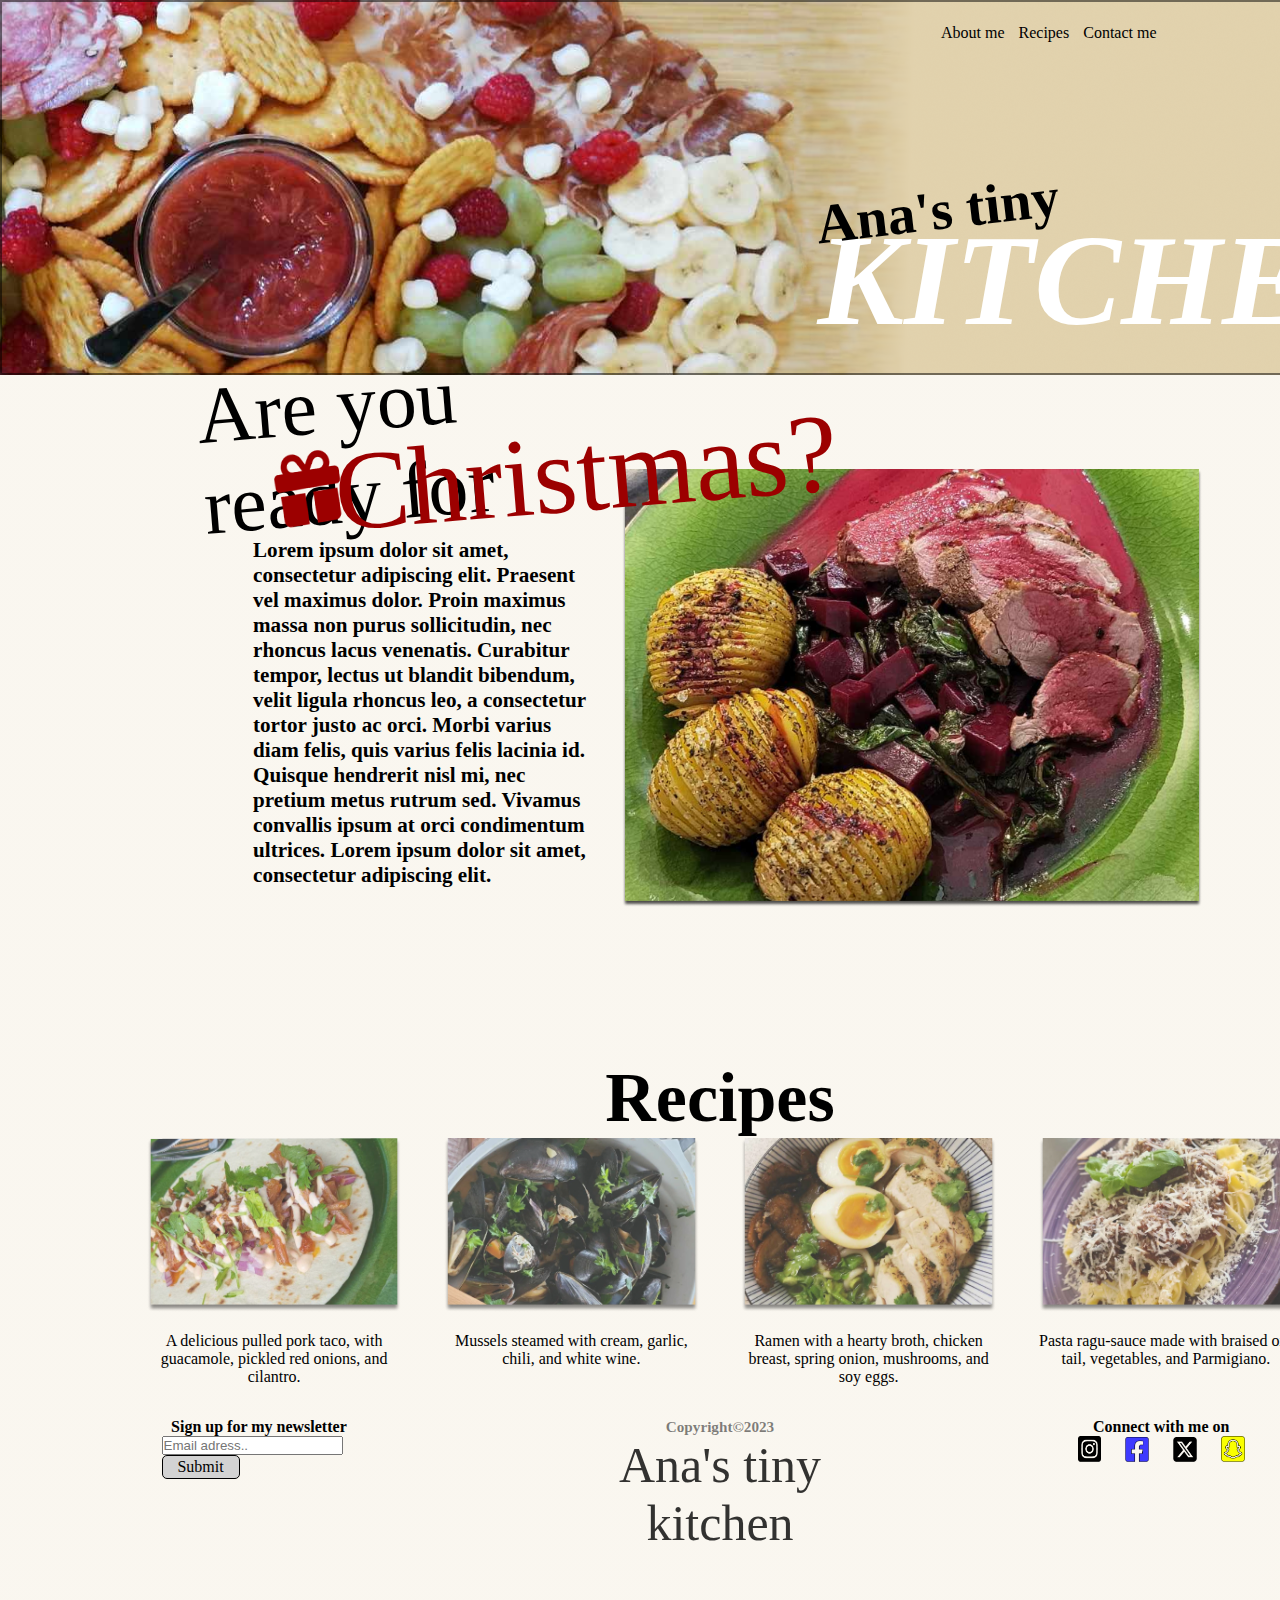
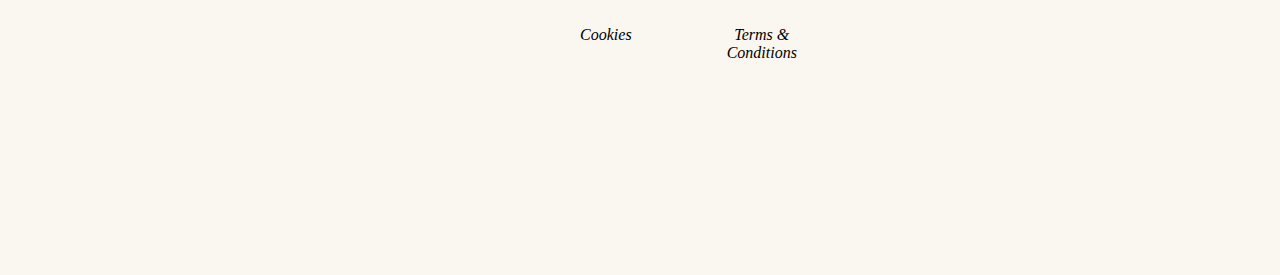
<file: index.html>
<!DOCTYPE html>

<html lang="en">
   <head>
   <meta charset="UTF-8">
   <meta name="viewport" content="width=device-width, initial-scale=1.0">
   <!-- relevant title -->
   <title>Ana's tiny kitchen</title>
    <!-- CSS links -->
    <link rel="stylesheet" href="./css/reset.css">
    <link rel="stylesheet" href="./css/style.css">
   </head>

   <body>
      <!-- div and container for header part -->
      <!-- making header clickable so it redirects home from the different sites -->
      <div class="main__header">
         <h1 class="header__text">Ana's tiny</h1>
         <h1 class="header__text__kitchen">KITCHEN</h1>
         <!-- header image -->
         <div>
           <img class="header__picture" src="./main_project_pix/Header.png" alt="cuttingboard with fruit and ham">
         </div>
         <!-- buttons for navigation, these will redirect directly to the new page-->
         <div class="header_buttons">
           <button class="button__about">About me</button>
           <button class="button__recipes">Recipes</button>
           <button class="button__contact">Contact me</button>
         </div>
      </div>
       <div class="hero__container">
         <div class="hero__column1">
            <div class="hero__text__container">
               <!-- for the header for hero feature -->
               <h2 class="hero__text">Are you ready for</h2>
               <!-- for the hero feat text accessory -->
               <div class="hero__accessory">
                  <img class="hero__present" src="./main_project_pix/Vector.png" alt="red present">
               </div>
               <h2 class="hero__text__christmas">Christmas?</h2>
           </div>
         <!-- for the hero text paragraph -->
         <p class="info__text">
            Lorem ipsum dolor sit amet, consectetur adipiscing elit. 
            Praesent vel maximus dolor. Proin maximus massa non purus
            sollicitudin, nec rhoncus lacus venenatis. 
            Curabitur tempor, lectus ut blandit bibendum, velit ligula 
            rhoncus leo, a consectetur tortor justo ac orci. 
            Morbi varius diam felis, quis varius felis lacinia id. 
            Quisque hendrerit nisl mi, nec pretium metus rutrum sed. 
            Vivamus convallis ipsum at orci condimentum ultrices. 
            Lorem ipsum dolor sit amet, consectetur adipiscing elit. 
         </p>
         </div>
         <div class="hero__column2">
            <!-- for the slideshow -->
            <div class="slideshow__container">
               <div class="oneSlide fade">
                  <img class="slide__image1" src="./main_project_pix/Slideshow.png" style="width:50%" alt="duck breast with red beet sauce and potatoes">
               </div>
               <div class="oneSlide fade">
                  <img class="slide__image2" src="./main_project_pix/Slideshow2.png" style="width:50%" alt="norwegian pork belly ribs">
               </div>
               <div class="oneSlide fade">
                  <img class="slide__image3" src="./main_project_pix/Slideshow3.png" style="width:50%" alt="hot chocolate with whipped cream">
               </div>
               <div class="oneSlide fade">
                  <img class="slide__image4" src="./main_project_pix/Slideshow4.png" style="width:50%" alt="norwegian lamb in cabbage stew">
               </div>
            </div>
         </div>
      </div>
      <!-- a div for the section under the hero feature -->
      <div class="headline__container">
         <h3 class="content__headline">Recipes</h3>
      </div>
      <div class="undersection__container">
         <div class="recipe__wrapper">
            <button class="recipe__buttons"><img src="./main_project_pix/Recipe1.png" alt="tortilla with meat and veggies"></button>
            <p class="taco__description">A delicious pulled pork taco, with guacamole, pickled red onions, and cilantro.</p>
         </div>
         <div class="recipe__wrapper">
            <button class="recipe__buttons"><img src="./main_project_pix/Recipe4.png" alt="mussels with parsley"></button>
            <p class="mussels__description">Mussels steamed with cream, garlic, chili, and white wine.</p>
         </div>
         <div class="recipe__wrapper">
            <button class="recipe__buttons"><img src="./main_project_pix/Recipe3.png" alt="noodlesoup with chicken and egg"></button>
            <p class="ramen__description">Ramen with a hearty broth, chicken breast, spring onion, mushrooms, and soy eggs.</p>
         </div>
         <div class="recipe__wrapper">
            <button class="recipe__buttons"><img src="./main_project_pix/Recipe2.png" alt="pasta with meat sauce and cheese"></button>
            <p class="ragu__description">Pasta ragu-sauce made with braised ox-tail, vegetables, and Parmigiano.</p>
            </div>
         </div>
         </div>
       </div>
         <!-- a div and container for the footer -->
         <div class="footer__feats">
            <!-- for the newsletter feature -->
            <div class="footer__column1">
               <form id="form__newsletter">
                  <p class="newsletter__text">Sign up for my newsletter</p>
                  <input id="newsletter__input" type="email" placeholder="Email adress.." required>
                  <button class="newsletter__submit">Submit</button>
               </form>
            </div>
            <div id="newsletter__toast__push">Thanks for signing up!</div>
            <!-- for the copyright -->
            <div class="footer__column2">
               <div class="trademark__tiny">
                  <p class="feature__copyright">Copyright©2023</p>
                  <h3 class="feature__copyright__text">Ana's tiny kitchen</h3>
               </div>
            <!-- for the popup feature -->
               <div class="footer__links">
                  <p onclick="openPopup('popCookies')"><i>Cookies</i></p>
                  <div class="overlay__cookies" id="popCookies">
                      <div class="popup">
                          <h4 class="overlay__headliner">Information about Cookies</h4>
                          <p class="overlay__text">This is some important information you need to know.</p>
                          <button onclick="closePopup('popCookies')">Close</button>
                      </div>
                  </div>
          
                  <p onclick="openPopup('popTerms')"><i>Terms & Conditions</i></p>
                  <div class="overlay__terms" id="popTerms">
                      <div class="popup">
                          <h4 class="overlay__headliner">Information regarding Terms & Conditions</h4>
                          <p class="overlay__text">This is some important information you need to know.</p>
                          <button onclick="closePopup('popTerms')">Close</button>
                      </div>
                  </div>
              </div>
            </div>
            <div class="footer__column3">
               <!-- for the connect with me feature, I wanted an openTab feature for this
               I wont make them redirect on click, but I coded them with the intention of making this work -->
               <p class="socialmedia__text">Connect with me on</p>
               <ul class="socialmedia__icons"> <!-- with the onlick for js, will be added in js later -->
                  <li class="button__instagram" onClick="openTab('tabIg')"><img src="./main_project_pix/IG.png" alt="black instagram icon"></li>
                  <li class="button__facebook" onClick="openTab('tabFb')"><img src="./main_project_pix/FB.png" alt="blue facebook icon"></li>
                  <li class="button__x" onClick="openTab('tabX')"><img src="./main_project_pix/X.png" alt="black x icon"></li>
                  <li class="button__snapchat" onClick="openTab('tabSc')"><img src="./main_project_pix/SC.png" alt="yellow snapchat icon"></li>
               </ul>
            </div>
         </div>
   
      <!-- javascript link -->
      <script src="./js/main.js"></script>
   </body>

</html>
</file>
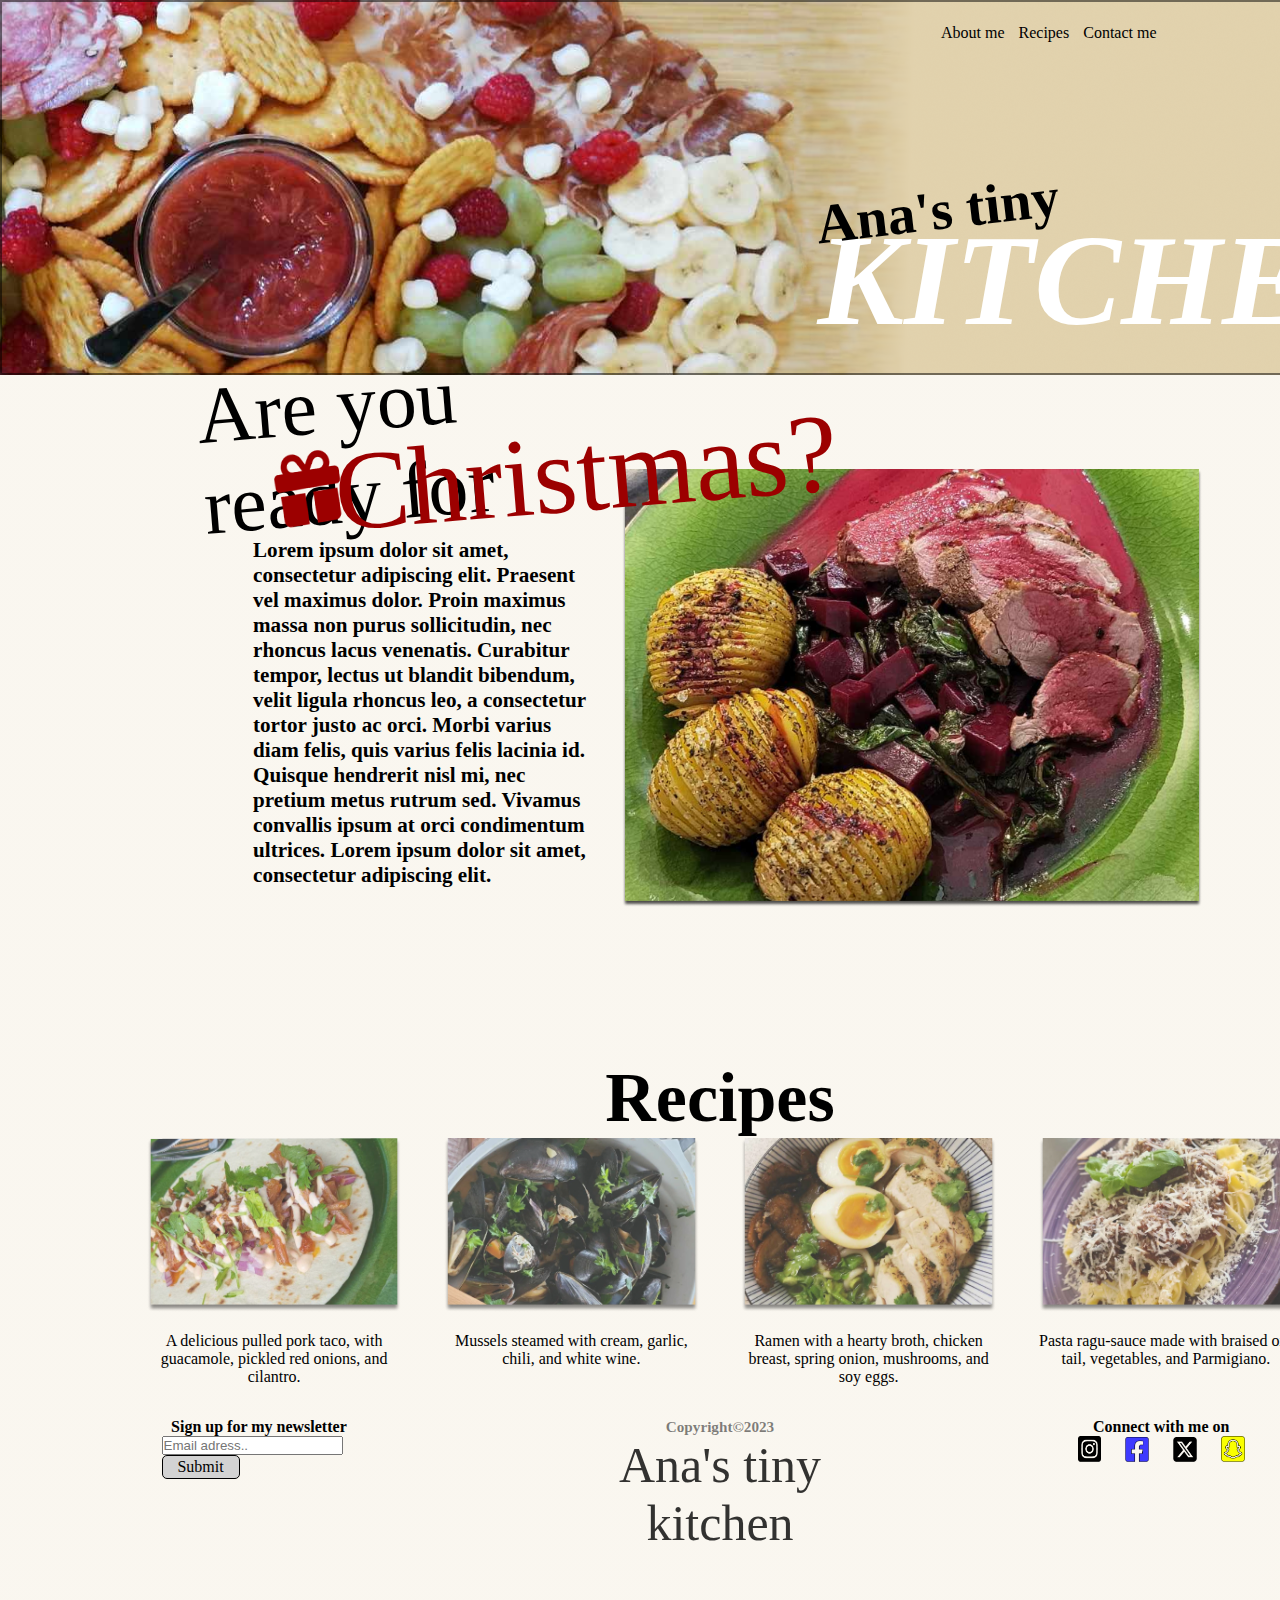
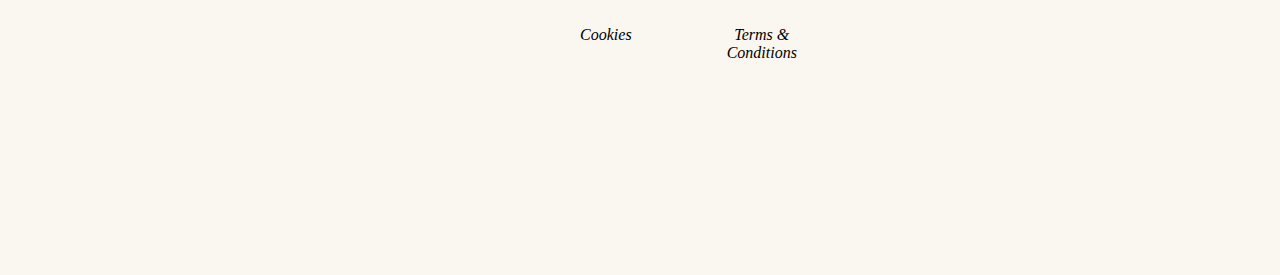
<file: Ana's tiny kitchen.html>
<!DOCTYPE html>
<!-- saved from url=(0057)https://endearing-lebkuchen-112ca6.netlify.app/index.html -->
<html lang="en"><head><meta http-equiv="Content-Type" content="text/html; charset=UTF-8">
   
   <meta name="viewport" content="width=device-width, initial-scale=1.0">
   <!-- relevant title -->
   <title>Ana's tiny kitchen</title>
    <!-- CSS links -->
    <link rel="stylesheet" href="./Ana&#39;s tiny kitchen_files/reset.css">
    <link rel="stylesheet" href="./Ana&#39;s tiny kitchen_files/style.css">
   </head>

   <body>
      <!-- div and container for header part -->
      <!-- making header clickable so it redirects home from the different sites -->
      <div class="main__header">
         <h1 class="header__text">Ana's tiny</h1>
         <h1 class="header__text__kitchen">KITCHEN</h1>
         <!-- header image -->
         <div>
           <img class="header__picture" src="./Ana&#39;s tiny kitchen_files/Header.png" alt="cuttingboard with fruit and ham">
         </div>
         <!-- buttons for navigation, these will redirect directly to the new page-->
         <div class="header_buttons">
           <button class="button__about">About me</button>
           <button class="button__recipes">Recipes</button>
           <button class="button__contact">Contact me</button>
         </div>
      </div>
       <div class="hero__container">
         <div class="hero__column1">
            <div class="hero__text__container">
               <!-- for the header for hero feature -->
               <h2 class="hero__text">Are you ready for</h2>
               <!-- for the hero feat text accessory -->
               <div class="hero__accessory">
                  <img class="hero__present" src="./Ana&#39;s tiny kitchen_files/Vector.png" alt="red present">
               </div>
               <h2 class="hero__text__christmas">Christmas?</h2>
           </div>
         <!-- for the hero text paragraph -->
         <p class="info__text">
            Lorem ipsum dolor sit amet, consectetur adipiscing elit. 
            Praesent vel maximus dolor. Proin maximus massa non purus
            sollicitudin, nec rhoncus lacus venenatis. 
            Curabitur tempor, lectus ut blandit bibendum, velit ligula 
            rhoncus leo, a consectetur tortor justo ac orci. 
            Morbi varius diam felis, quis varius felis lacinia id. 
            Quisque hendrerit nisl mi, nec pretium metus rutrum sed. 
            Vivamus convallis ipsum at orci condimentum ultrices. 
            Lorem ipsum dolor sit amet, consectetur adipiscing elit. 
         </p>
         </div>
         <div class="hero__column2">
            <!-- for the slideshow -->
            <div class="slideshow__container">
               <div class="oneSlide fade" style="display: block;">
                  <img class="slide__image1" src="./Ana&#39;s tiny kitchen_files/Slideshow.png" style="width:50%" alt="duck breast with red beet sauce and potatoes">
               </div>
               <div class="oneSlide fade" style="display: none;">
                  <img class="slide__image2" src="./Ana&#39;s tiny kitchen_files/Slideshow2.png" style="width:50%" alt="norwegian pork belly ribs">
               </div>
               <div class="oneSlide fade" style="display: none;">
                  <img class="slide__image3" src="./Ana&#39;s tiny kitchen_files/Slideshow3.png" style="width:50%" alt="hot chocolate with whipped cream">
               </div>
               <div class="oneSlide fade" style="display: none;">
                  <img class="slide__image4" src="./Ana&#39;s tiny kitchen_files/Slideshow4.png" style="width:50%" alt="norwegian lamb in cabbage stew">
               </div>
            </div>
         </div>
      </div>
      <!-- a div for the section under the hero feature -->
      <div class="headline__container">
         <h3 class="content__headline">Recipes</h3>
      </div>
      <div class="undersection__container">
         <div class="recipe__wrapper">
            <button class="recipe__buttons"><img src="./Ana&#39;s tiny kitchen_files/Recipe1.png" alt="tortilla with meat and veggies"></button>
            <p class="taco__description">A delicious pulled pork taco, with guacamole, pickled red onions, and cilantro.</p>
         </div>
         <div class="recipe__wrapper">
            <button class="recipe__buttons"><img src="./Ana&#39;s tiny kitchen_files/Recipe4.png" alt="mussels with parsley"></button>
            <p class="mussels__description">Mussels steamed with cream, garlic, chili, and white wine.</p>
         </div>
         <div class="recipe__wrapper">
            <button class="recipe__buttons"><img src="./Ana&#39;s tiny kitchen_files/Recipe3.png" alt="noodlesoup with chicken and egg"></button>
            <p class="ramen__description">Ramen with a hearty broth, chicken breast, spring onion, mushrooms, and soy eggs.</p>
         </div>
         <div class="recipe__wrapper">
            <button class="recipe__buttons"><img src="./Ana&#39;s tiny kitchen_files/Recipe2.png" alt="pasta with meat sauce and cheese"></button>
            <p class="ragu__description">Pasta ragu-sauce made with braised ox-tail, vegetables, and Parmigiano.</p>
            </div>
         </div>
         
       
         <!-- a div and container for the footer -->
         <div class="footer__feats">
            <!-- for the newsletter feature -->
            <div class="footer__column1">
               <form id="form__newsletter">
                  <p class="newsletter__text">Sign up for my newsletter</p>
                  <input id="newsletter__input" type="email" placeholder="Email adress.." required="">
                  <button class="newsletter__submit">Submit</button>
               </form>
            </div>
            <div id="newsletter__toast__push">Thanks for signing up!</div>
            <!-- for the copyright -->
            <div class="footer__column2">
               <div class="trademark__tiny">
                  <p class="feature__copyright">Copyright©2023</p>
                  <h3 class="feature__copyright__text">Ana's tiny kitchen</h3>
               </div>
            <!-- for the popup feature -->
               <div class="footer__links">
                  <p onclick="openPopup(&#39;popCookies&#39;)"><i>Cookies</i></p>
                  <div class="overlay__cookies" id="popCookies">
                      <div class="popup">
                          <h4 class="overlay__headliner">Information about Cookies</h4>
                          <p class="overlay__text">This is some important information you need to know.</p>
                          <button onclick="closePopup(&#39;popCookies&#39;)">Close</button>
                      </div>
                  </div>
          
                  <p onclick="openPopup(&#39;popTerms&#39;)"><i>Terms &amp; Conditions</i></p>
                  <div class="overlay__terms" id="popTerms">
                      <div class="popup">
                          <h4 class="overlay__headliner">Information regarding Terms &amp; Conditions</h4>
                          <p class="overlay__text">This is some important information you need to know.</p>
                          <button onclick="closePopup(&#39;popTerms&#39;)">Close</button>
                      </div>
                  </div>
              </div>
            </div>
            <div class="footer__column3">
               <!-- for the connect with me feature, I wanted an openTab feature for this
               I wont make them redirect on click, but I coded them with the intention of making this work -->
               <p class="socialmedia__text">Connect with me on</p>
               <ul class="socialmedia__icons"> <!-- with the onlick for js, will be added in js later -->
                  <li class="button__instagram" onclick="openTab(&#39;tabIg&#39;)"><img src="./Ana&#39;s tiny kitchen_files/IG.png" alt="black instagram icon"></li>
                  <li class="button__facebook" onclick="openTab(&#39;tabFb&#39;)"><img src="./Ana&#39;s tiny kitchen_files/FB.png" alt="blue facebook icon"></li>
                  <li class="button__x" onclick="openTab(&#39;tabX&#39;)"><img src="./Ana&#39;s tiny kitchen_files/X.png" alt="black x icon"></li>
                  <li class="button__snapchat" onclick="openTab(&#39;tabSc&#39;)"><img src="./Ana&#39;s tiny kitchen_files/SC.png" alt="yellow snapchat icon"></li>
               </ul>
            </div>
         </div>
   
      <!-- javascript link -->
      <script src="./Ana&#39;s tiny kitchen_files/main.js.last ned"></script>
   

</body></html>
</file>
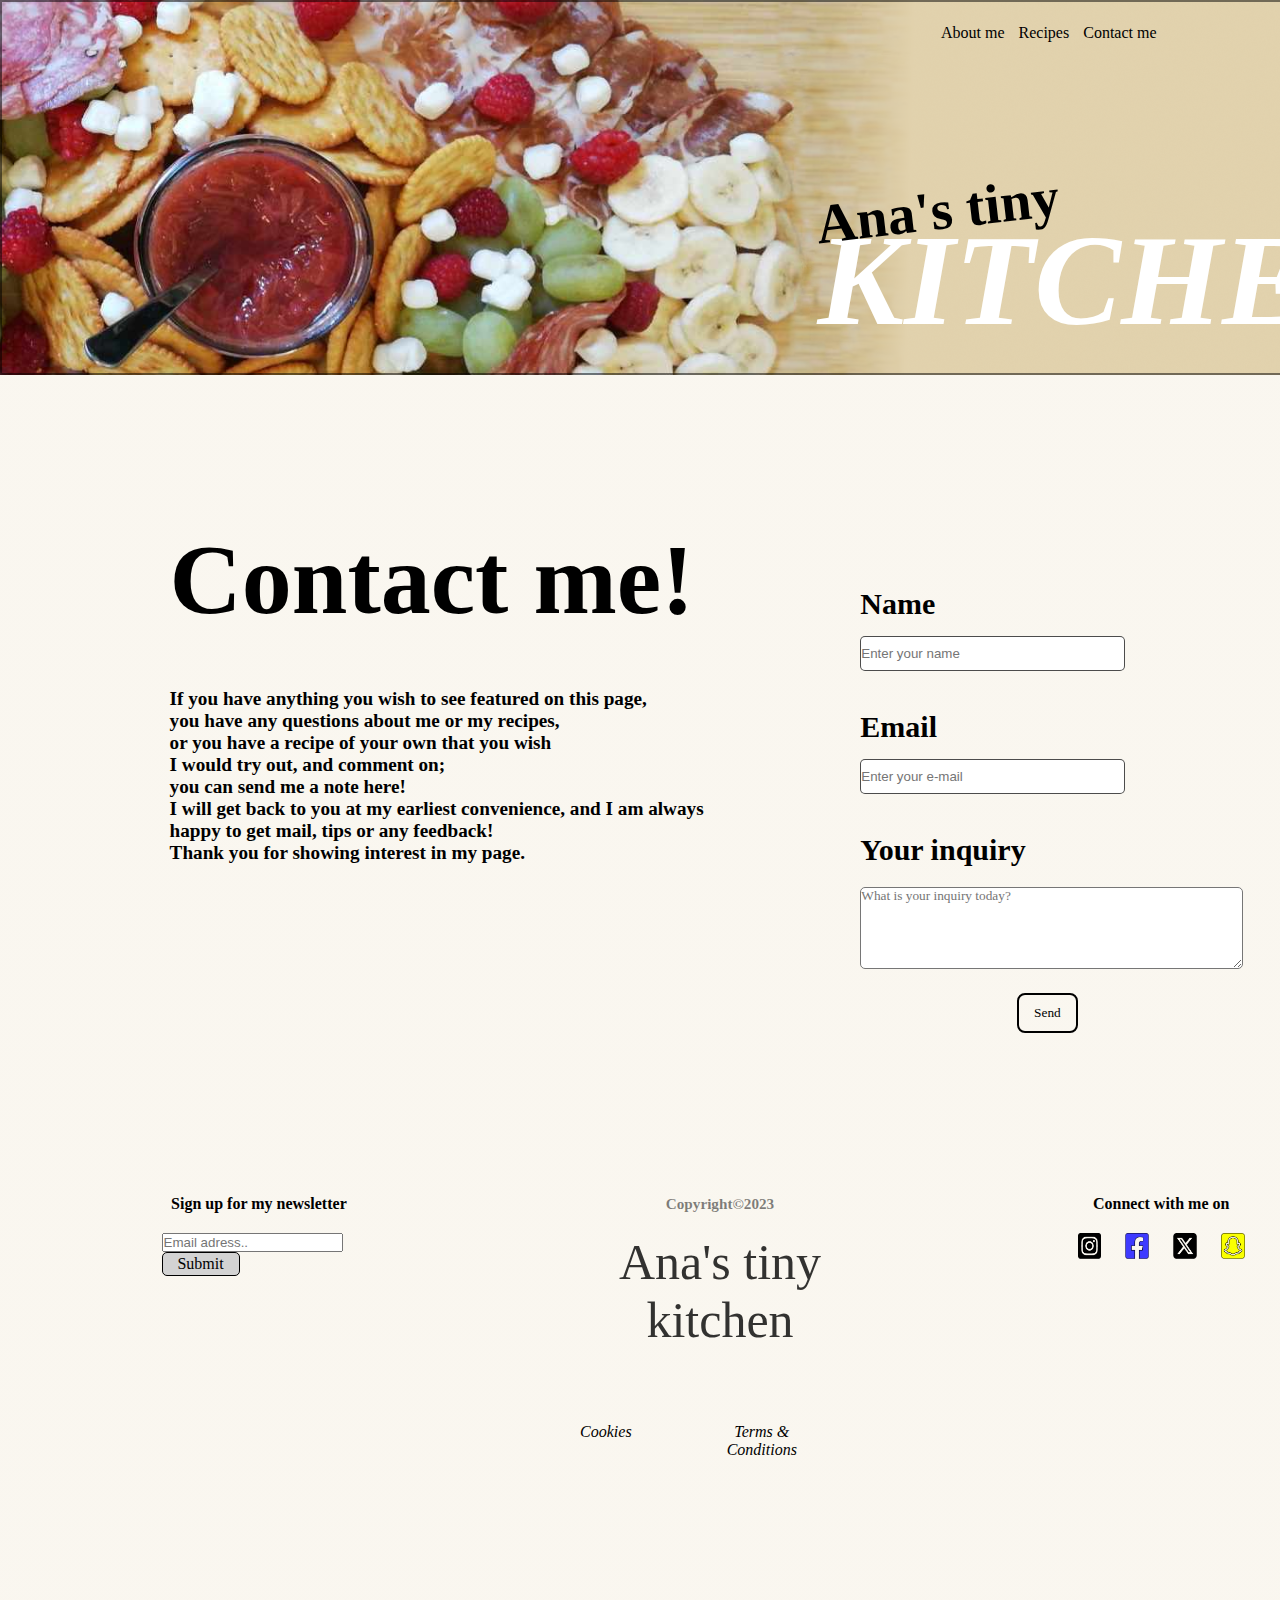
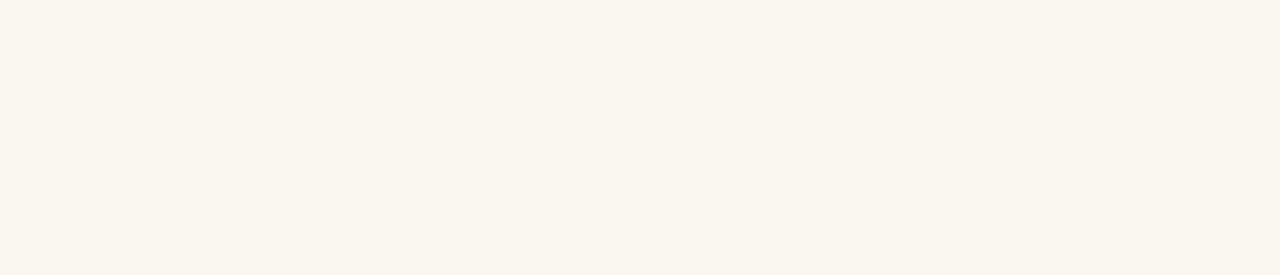
<file: contact_me.html>
<!DOCTYPE html>

<html lang="en">
  <head>
    <meta charset="UTF-8" />
    <meta name="viewport" content="width=device-width, initial-scale=1.0" />
    <!-- relevant title -->
    <title>Contact me</title>
     <!-- CSS links -->
     <link href="./css/reset.css" rel="stylesheet">
     <link href="./css/cc_style.css" rel="stylesheet">
  </head>
  <body>
    <!-- div and container for header part -->
    <div class="main__header">
      <h1 class="header__text">Ana's tiny</h1>
      <h1 class="header__text__kitchen">KITCHEN</h1>
      <!-- header image -->
      <div>
        <img class="header__picture" src="./main_project_pix/Header.png" alt="cuttingboard with fruit and ham">
      </div>
      <!-- buttons for navigation, these will redirect directly to the new page-->
      <div class="header_buttons">
        <button class="button__about">About me</button>
        <button class="button__recipes">Recipes</button>
        <button class="button__contact">Contact me</button>
      </div>
   </div>
    <!-- this is code I have previously written for a registation form, 
         which I have reused and changed for this purpose -->
    <div class="contact__container">
      <div class="form__column2">
        <h2 class="head__contact">Contact me!</h2>
        <p class="head__info">
        If you have anything you wish to see featured on this page,</br>
        you have any questions about me or my recipes,</br>
        or you have a recipe of your own that you wish</br>
        I would try out, and comment on;</br>
        you can send me a note here!
        </br>
        I will get back to you at my earliest convenience, and I am
        always happy to get mail, tips or any feedback!
        </br>
        Thank you for showing interest in my page.</p>
      </div>
      <div class="form__column1">
        <form id="contact__form">
          <!-- div for input name -->
           <div class="email__input">
            <label for="name"><b>Name</b></label></br>
            <input class="inputs" type="text" id="name" name="name" placeholder="Enter your name">
           </div>
         <!-- div for input email -->              
          <div class="email__input">
             <label class="email__label" for="email"><b>Email</b></label></br>
             <input class="inputs" type="email" id="email" name="email" placeholder="Enter your e-mail">
          </div>
            <!-- div for textarea label -->
          <div class="inquiry__label">
             <label for="inquiry"><b>Your inquiry</b></label>
          </div>
            <!-- div for the textarea extra information -->
          <div class="inquiry__input">
             <textarea id="inquiry" name="inquiry" rows="5" cols="50" placeholder="What is your inquiry today?"></textarea></div>
             <!-- button to submit the form -->
          <div>
             <button class="submit__button" type="submit">Send</button>              
          </div>
        </form>
        </div>
       </div>
        <!-- a div for the toast -->
        <div id="submit__toast">Your inquiry has been sent!</div>
        <div id="submit__negative__toast">Woops! Something went wrong.</div>
    <div class="footer__feats">
      <!-- for the newsletter feature -->
      <div class="footer__column1">
         <form id="form__newsletter">
            <p class="newsletter__text">Sign up for my newsletter</p>
            <input id="newsletter__input" type="email" placeholder="Email adress.." required>
            <button class="newsletter__submit">Submit</button>
         </form>
      </div>
      <div id="newsletter__toast__push">Thanks for signing up!</div>
      <!-- for the copyright -->
      <div class="footer__column2">
         <div class="trademark__tiny">
            <p class="feature__copyright">Copyright©2023</p>
            <h3 class="feature__copyright__text">Ana's tiny kitchen</h3>
         </div>
      <!-- for the popup feature -->
         <div class="footer__links">
            <p onclick="openPopup('popCookies')"><i>Cookies</i></p>
            <div class="overlay__cookies" id="popCookies">
                <div class="popup">
                    <h4 class="overlay__headliner">Information about Cookies</h4>
                    <p class="overlay__text">This is some important information you need to know.</p>
                    <button onclick="closePopup('popCookies')">Close</button>
                </div>
            </div>
    
            <p onclick="openPopup('popTerms')"><i>Terms & Conditions</i></p>
            <div class="overlay__terms" id="popTerms">
                <div class="popup">
                    <h4 class="overlay__headliner">Information regarding Terms & Conditions</h4>
                    <p class="overlay__text">This is some important information you need to know.</p>
                    <button onclick="closePopup('popTerms')">Close</button>
                </div>
            </div>
        </div>
      </div>
      <div class="footer__column3">
         <!-- for the connect with me feature, I want an openTab feature for this
              will link my social media in these for full effect  -->
         <p class="socialmedia__text">Connect with me on</p>
         <ul class="socialmedia__icons"> <!-- with the onlick for js, will be added in js later -->
            <li class="button__instagram" onClick="openTab('tabIg')"><img src="./main_project_pix/IG.png" alt="black instagram icon"></li>
            <li class="button__facebook" onClick="openTab('tabFb')"><img src="./main_project_pix/FB.png" alt="blue facebook icon"></li>
            <li class="button__x" onClick="openTab('tabX')"><img src="./main_project_pix/X.png" alt="black x icon"></li>
            <li class="button__snapchat" onClick="openTab('tabSc')"><img src="./main_project_pix/SC.png" alt="yellow snapchat icon"></li>
         </ul>
      </div>
   </div>
    <!-- javascript link -->
    <script src="./js/contact.js"></script>
  </body>
</html>
</file>
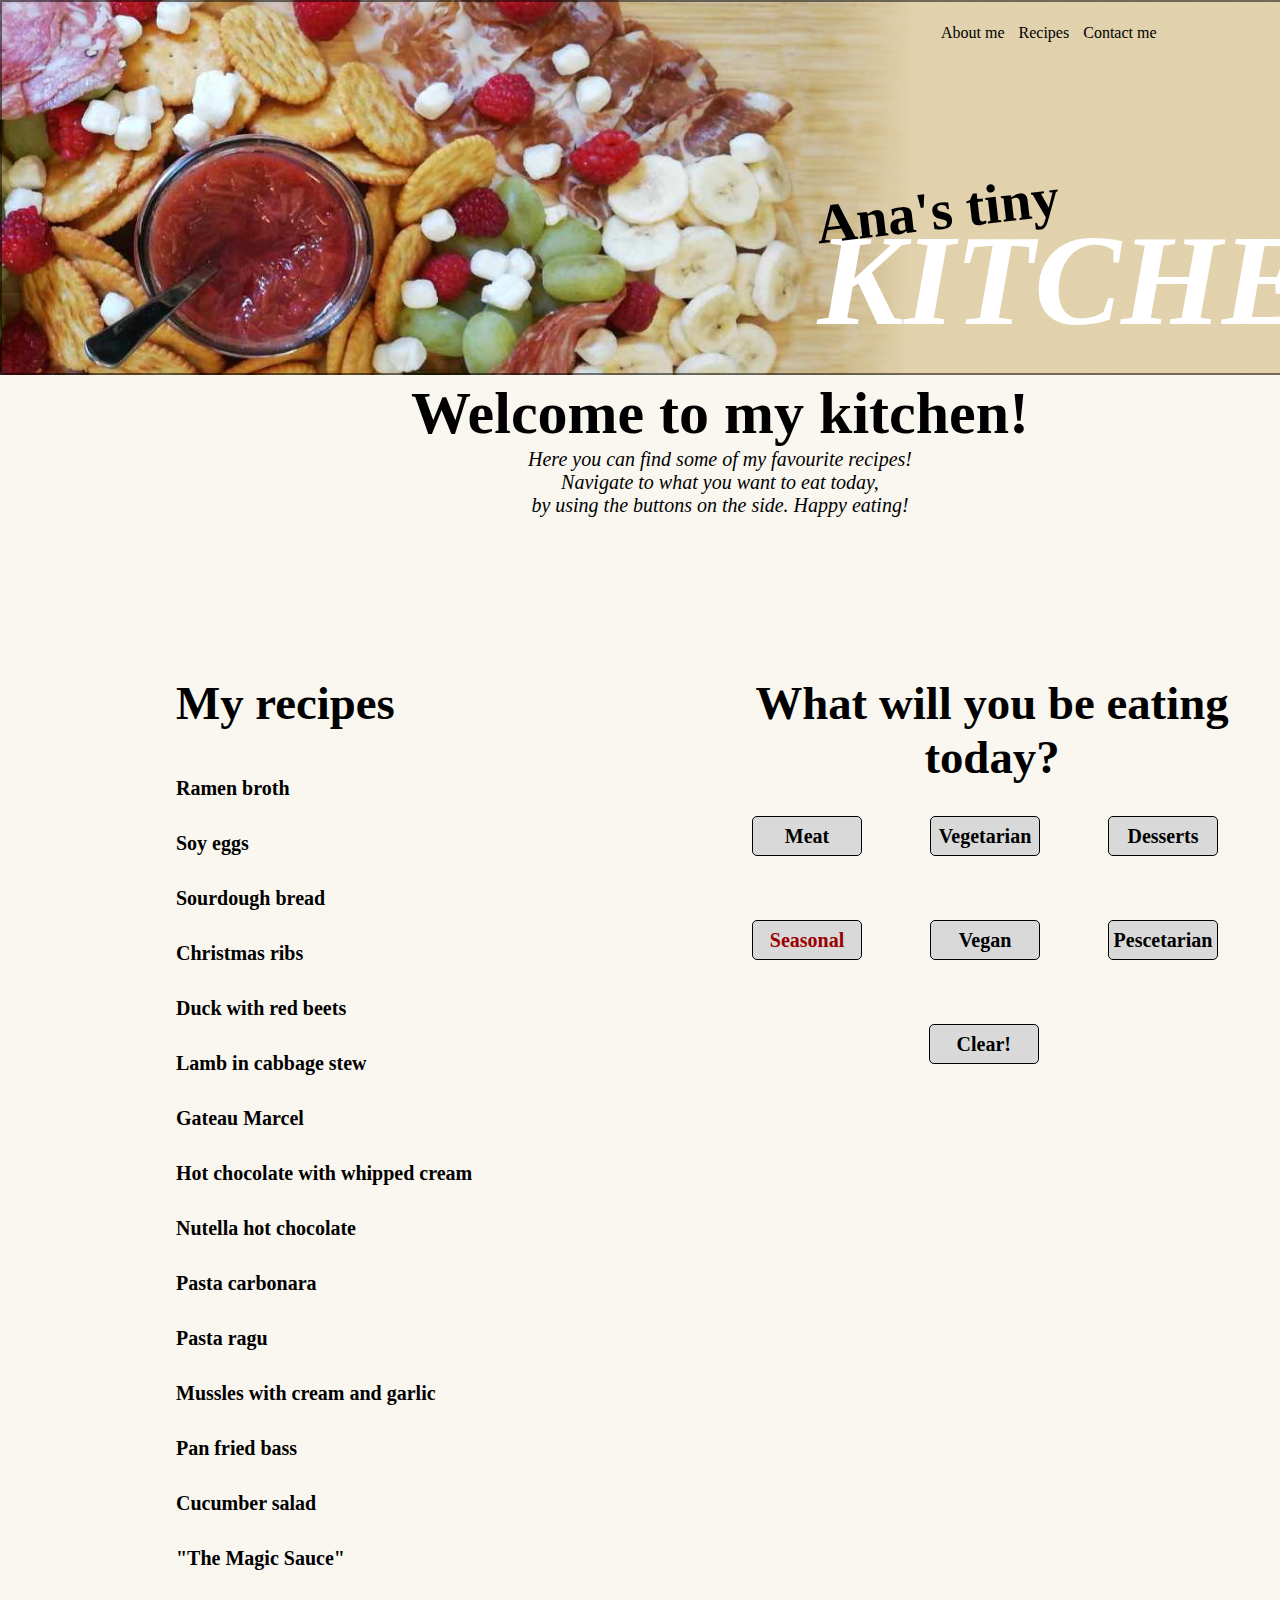
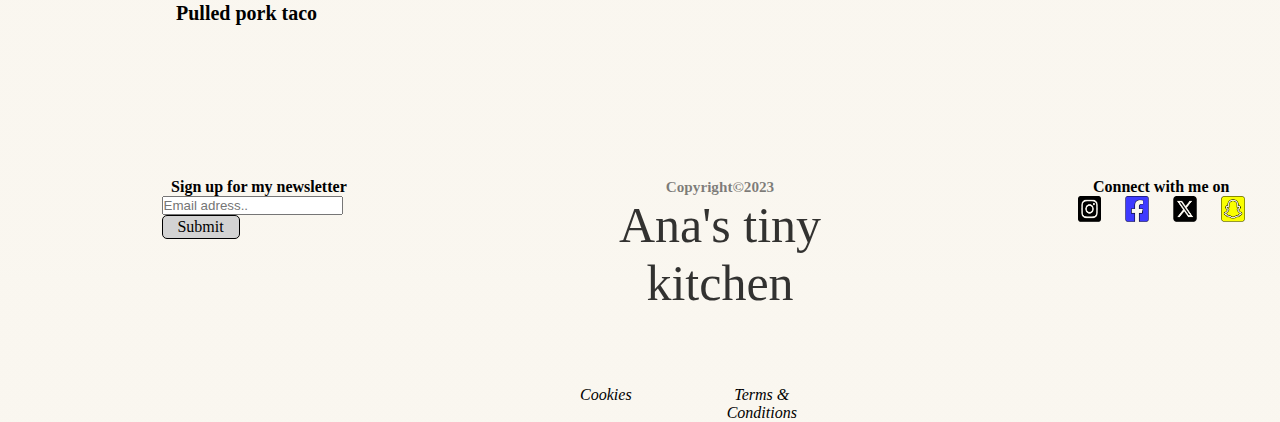
<file: recipes.html>
<!DOCTYPE html>

<html lang="en">

   <head>
      <meta charset="UTF-8">
      <meta name="viewport" content="width=device-width, initial-scale=1.0">
      <!-- relevant title -->
      <title>My recipes</title>
      <!-- CSS links -->
      <link href="./css/reset.css" rel="stylesheet">
      <link href="./css/recipes.css" rel="stylesheet">
   </head>
   
   <body>
      <!-- div and container for header part -->
      <div class="main__header">
         <h1 class="header__text">Ana's tiny</h1>
         <h1 class="header__text__kitchen">KITCHEN</h1>
         <!-- header image -->
         <div>
           <img class="header__picture" src="./main_project_pix/Header.png" alt="cuttingboard with fruit and ham">
         </div>
         <!-- buttons for navigation, these will redirect directly to the new page-->
         <div class="header_buttons">
           <button class="button__about">About me</button>
           <button class="button__recipes">Recipes</button>
           <button class="button__contact">Contact me</button>
         </div>
      </div>
       <div>
         <h2 class="head__recipes">Welcome to my kitchen!</h2>
         <p class="text__centered">Here you can find some of my favourite recipes!</br> 
            Navigate to what you want to eat today,</br>
            by using the buttons on the side. Happy eating!</p>
       </div>
       <div class="recipe__container">
         
         <div class="recipe__column1">
            <div class="recipe__header">
               <h3>My recipes</h3>
            </div>
            <div id="recipe__list">
               <div class="recipe__item" data-type="vegan,veggie,meat,pesc">Ramen broth</div>
               <div class="recipe__item" data-type="veggie">Soy eggs</div>
               <div class="recipe__item" data-type="vegan,veggie">Sourdough bread</div>
               <div class="recipe__item" data-type="meat,season">Christmas ribs</div>
               <div class="recipe__item" data-type="meat,season">Duck with red beets</div>
               <div class="recipe__item" data-type="meat,season">Lamb in cabbage stew</div>
               <div class="recipe__item" data-type="dessert">Gateau Marcel</div>
               <div class="recipe__item" data-type="dessert">Hot chocolate with whipped cream</div>
               <div class="recipe__item" data-type="dessert">Nutella hot chocolate</div>
               <div class="recipe__item" data-type="meat">Pasta carbonara</div>
               <div class="recipe__item" data-type="meat,veggie">Pasta ragu</div>
               <div class="recipe__item" data-type="pesc">Mussles with cream and garlic</div>
               <div class="recipe__item" data-type="pesc">Pan fried bass</div>
               <div class="recipe__item" data-type="vegan,veggie">Cucumber salad</div>
               <div class="recipe__item" data-type="pesc">"The Magic Sauce"</div>
               <div class="recipe__item" data-type="meat">Pulled pork taco</div>
            </div>
         </div>
         <div class="recipe__column2">
            <div class="button__header">
               <h3>What will you be eating today?</h3>
            </div>
            <div class="sort__buttons">
               <div class="left-buttons">
                  <button class="sort__button" data-filter-by="meat">Meat</button>
                  <button class="sort__button" data-filter-by="veggie">Vegetarian</button>
                  <button class="sort__button" data-filter-by="dessert">Desserts</button>
               </div>
               <div class="right-buttons">
                  <button class="sort__button button__seasonal" data-filter-by="season">Seasonal</button>
                  <button class="sort__button" data-filter-by="vegan">Vegan</button>
                  <button class="sort__button" data-filter-by="pesc">Pescetarian</button>
               </div>
               <button class="sort__button button__clear" data-filter-by="*">Clear!</button>
            </div>
         </div>
       </div>
       <div class="footer__feats">
         <!-- for the newsletter feature -->
         <div class="footer__column1">
            <form id="form__newsletter">
               <p class="newsletter__text">Sign up for my newsletter</p>
               <input id="newsletter__input" type="email" placeholder="Email adress.." required>
               <button class="newsletter__submit">Submit</button>
            </form>
         </div>
         <div id="newsletter__toast__push">Thanks for signing up!</div>
         <!-- for the copyright -->
         <div class="footer__column2">
            <div class="trademark__tiny">
               <p class="feature__copyright">Copyright©2023</p>
               <h3 class="feature__copyright__text">Ana's tiny kitchen</h3>
            </div>
         <!-- for the popup feature -->
            <div class="footer__links">
               <p onclick="openPopup('popCookies')"><i>Cookies</i></p>
               <div class="overlay__cookies" id="popCookies">
                   <div class="popup">
                       <h4 class="overlay__headliner">Information about Cookies</h4>
                       <p class="overlay__text">This is some important information you need to know.</p>
                       <button onclick="closePopup('popCookies')">Close</button>
                   </div>
               </div>
       
               <p onclick="openPopup('popTerms')"><i>Terms & Conditions</i></p>
               <div class="overlay__terms" id="popTerms">
                   <div class="popup">
                       <h4 class="overlay__headliner">Information regarding Terms & Conditions</h4>
                       <p class="overlay__text">This is some important information you need to know.</p>
                       <button onclick="closePopup('popTerms')">Close</button>
                   </div>
               </div>
           </div>
         </div>
         <div class="footer__column3">
            <!-- for the connect with me feature, I want an openTab feature for this
                 will link my social media in these for full effect  -->
            <p class="socialmedia__text">Connect with me on</p>
            <ul class="socialmedia__icons"> <!-- with the onlick for js, will be added in js later -->
               <li class="button__instagram" onClick="openTab('tabIg')"><img src="./main_project_pix/IG.png" alt="black instagram icon"></li>
               <li class="button__facebook" onClick="openTab('tabFb')"><img src="./main_project_pix/FB.png" alt="blue facebook icon"></li>
               <li class="button__x" onClick="openTab('tabX')"><img src="./main_project_pix/X.png" alt="black x icon"></li>
               <li class="button__snapchat" onClick="openTab('tabSc')"><img src="./main_project_pix/SC.png" alt="yellow snapchat icon"></li>
            </ul>
         </div>
      </div>
      <!-- javascript link -->
      <script src="./js/recipes.js"></script>
   </body>

</html>
</file>
<file: css/style.css>
html {
   font-size: 16px; 
 }
body {
   width: 90rem;
   height: 117.1875rem;
   background: linear-gradient(0deg, rgba(219, 199, 152, 0.15) 0%, rgba(219, 199, 152, 0.15) 100%), #FFF;
}

* {
   margin: 0;
   padding: 0;
   box-sizing: border-box;
}

/* made a main header container so I can 
   try to lay it out according to the prototype */
.main__header {
   position: relative;
}

.header__picture {
   width: 100%;
   height: auto;
}
.header__text {
   position: absolute;
   z-index: 2;
   top: 55%;
   left: 70%;
   transform: translate(-50%, -50%) rotate(-6.65deg);
   width: 23.89519rem;
   height: 6.08975rem;
   flex-shrink: 0;
   display: block;
   font-family: Kristi;
   font-size: 3.5rem;
   margin-block-start: 0.67rem;
   margin-block-end: 0.67rem;
   margin-inline-start: 0;
   margin-inline-end: 0;
   font-weight: bold;
}

.header__text__kitchen {
   position: absolute;
   top: 67%;
   left: 75%;
   transform: translate(-50%, -50%);
   width: 32.8125rem;
   height: 6.1875rem;
   flex-shrink: 0;
   color: var(--White, #FFF);
   font-family: Kulim Park;
   font-size: 8.125rem;
   font-style: italic;
   font-weight: 600;
   line-height: normal;
}

.header_buttons {
   position: absolute;
   top: 5%;
   left: 65%;
   font-family: Kulim Park;
}

.header_buttons button {
   margin: 0.3125rem;
}

/* made a hero feature container so I can 
   try to lay it out according to the prototype */

.hero__text__container {
   position: relative;
   padding-left: 13.81rem;
   padding-top: 0;
}

.hero__container {
   display: grid;
   grid-template-columns: 2fr 3fr;
   gap: 1.5rem;
   padding-left: 9.875rem;
   padding-right: 9.875rem;
}

.hero__text {
   position: absolute;
   top: -1.5rem;
   left: 2.6rem;
   color: #000;
   font-family: Kristi;
   font-size: 5rem;
   font-style: normal;
   font-weight: 400;
   line-height: normal;
   transform: rotate(-4.65deg)
}

.hero__text__christmas {
   position: absolute;
   z-index: 2;
   top: 2.5rem;
   left: 11rem;
   color: #9C0000;
   font-family: Kristi;
   font-size: 7rem;
   font-style: normal;
   font-weight: 400;
   line-height: 95.5%;
   transform: rotate(-4.65deg);
   margin-bottom: -1.25rem;
}

.hero__present {
   position: relative;
   top: 4.5rem;
   left:-6.5rem;
   height: 30%;
   width: 30%;
   transform: rotate(-4.5deg)
}

.info__text {
   color: #000;
   font-family: Kulim Park;
   font-size: 1.32rem;
   font-style: normal;
   font-weight: 600;
   line-height: normal;
   margin-top: 5rem;
   padding-left: 5.94rem;
}

/* slideshow */

.slideshow__container {
   padding-top: 5.625rem;
   margin: 0 auto;
   overflow: hidden;
}

.oneSlide {
   display: none;
   width: 100%;
   min-height: 34.8125rem;
}

.slide__image1, .slide__image2, .slide__image3, .slide__image4 {
   width: 100%;
   min-height: 24.8125rem;
   min-width: 36.25rem;
}

.fade {
   animation: fade 2s ease-in-out infinite;
}

@keyframes fade {
   0%, 100% { opacity: 0.4; }
   20%, 80% { opacity: 1; }
}

/* made an undersection container so I can
   try to lay it out according to the prototype */
   .headline__container {
      text-align: center;
   }
   
   .content__headline {
      font-family: Kristi;
      font-size: 4.375rem;
      margin-top: 2rem;
      cursor: pointer;
   }
   
   .undersection__container {
      display: flex;
      flex-wrap: wrap;
      padding: 0 9.175rem;
      justify-content: space-between;
   }
   
   .recipe__wrapper {
      width: calc(25% - 2rem);
      display: inline-block;
      margin-bottom: 2rem;
      vertical-align: top;
   }
   
   /* they were made as buttons, because they were meant to be pressed
      to get into the different recipes, but that function isnt added as there are 
      no recipe pages - this was just the idea */
   .recipe__button {
      width: 100%;
      border: none;
      padding: 0;
   }
   
   .taco__description, .mussels__description,
   .ramen__description, .ragu__description {
      margin-top: 1rem;
      text-align: center;
      font-family: Kulim Park;
   }

 /* made a footer container so I can try to place
   the features according to the prototype */
   .footer__feats {
      display: grid;
      grid-template-columns: 1fr 1fr 1fr;
      gap: 10.5rem;
      padding-left: 10.1rem;
      padding-right: 10.1rem;
    }
   
   .newsletter__text {
      color: #000;
      font-family: Kulim Park;
      font-size: 1rem;
      font-style: normal;
      font-weight: 600;
      line-height: normal;
      padding-left: 0.59rem;
   }

   .newsletter__submit {
      font-family: Kulim Park;
      width: 4.875rem;
      height: 1.5rem;
      flex-shrink: 0;
      border-radius: 0.3125rem;
      border: 0.0625rem solid #000;
      background-color: lightgray;
   }
   
   .newsletter__submit:hover {
      border-color: orange;
      background-color: lightcyan;
    }

   .newsletter__input {
      width: 16.5625rem;
      height: 2rem;
      flex-shrink: 0;
      font-family: Kulim Park;
      border-radius: 0.1875rem;
      border: 0.0625rem solid rgba(0, 0, 0, 0.70);
      background: var(--White, #FFF);
      padding-left: 10.06rem;

   
      /* placeholder */
      color: rgba(0, 0, 0, 0.50);
      font-family: Kulim Park;
      font-size: 0.95rem;
      font-style: normal;
      font-weight: 600;
      line-height: normal;
   }
   
   /* style for the newsletter toast */
   #newsletter__toast__push {
      display: none;
      font-family: Kulim Park;
      position: fixed;
      bottom: 1.25rem;
      left: 50%;
      transform: translate(-50%);
      border-radius: 0.3125rem;
      border: 1px solid #357340;
      background: rgba(102, 200, 119, 0.50);
      color:black;
      width: 21.4375rem;
      height: 3.9375rem;
      padding: 0.9375rem;
   }
   
   .footer__links {
      display: flex;
      font-family: Kulim Park;
      text-align: center;
      justify-content: center;
      width: 100%; 
      margin: 0 auto; 
    }
   
    .footer__links p {
      margin-top: 4.62rem;
      margin-right: 4.94rem;
      cursor: pointer;
      font-size: 1rem;
      padding-left: 1rem;
    }
   /* got some help from ChatGPT on the general layout to have something to start with,
      keeping the layout since it is more important that it works, and my css is featured
      everywhere else on the page */
    .overlay__cookies, .overlay__terms {
      display: none;
    }
   
    .popup {
      background-color: #fff;
      padding: 0.9375rem;
      border-radius: 0.5rem;
      box-shadow: 0 0 0.625rem rgba(0, 0, 0, 0.2);
      text-align: center;
      font-family: Kulim Park;
    }
   
    /* style for the middle part of the footer */

   .feature__copyright {
      color: rgba(0, 0, 0, 0.50);
      font-family: Kulim Park;
      font-size: 0.95rem;
      font-style: normal;
      font-weight: 600;
      line-height: normal;
      text-align: center;
   }
   
   .feature__copyright__text {
      color: rgba(0, 0, 0, 0.80);
      font-family: Kristi;
      font-size: 3.125rem;
      font-style: normal;
      font-weight: 400;
      line-height: normal;
      text-align: center;
   }
   
   .footer__column3 {
      text-align: center;
   }
   
   .socialmedia__icons {
      list-style-type: none;
      padding: 0;
      display: flex;
      flex-direction: row;
      justify-content: center;
      align-items: center;
      gap: 1.53rem;
   }
   
   .socialmedia__icons li {
      width: 10%;
      height: 10%;
      margin: 0;
   }
   
   .socialmedia__text {
      color: #000;
      font-family: Kulim Park;
      font-size: 1rem;
      font-style: normal;
      font-weight: 600;
      line-height: normal;
      text-align: center;
   }

   /* responsive styles */ 

   @media screen and (max-width: 800px) {
      .header__text {
         font-size: 2.5rem;
         top: 59%;
         left: 75%;
      }
   
      .header__text__kitchen {
         font-size: 5rem;
         top: 75%;
         left: 80%;
      }
   
      .header_buttons {
         top: 5%;
         left: 80%;
         transform: translateX(-50%);
         display: flex;
         flex-direction: column;
         align-items: center;
      }
   
      .header_buttons button {
         margin: 0.3125rem;
      }

      /* responsive styles for the undersection */

      .headline__container {
         padding: 4rem 0;
         font-size: 2.5rem;
         text-align: center;
      }

      .undersection__container {
         display: flex;
         flex-direction: column;
         grid-template-columns: 1fr;
         column-width: 100%;
         padding-left: 28rem;
      }

      .recipe__buttons {
         width: 35rem;
         height: 28rem;
         flex-shrink: 0;
      }

      .ragu__description, .mussels__description,
      .ramen__description, .taco__description {
         font-size: 3rem;
         display: inline-block;
         padding-left: 10rem;
      }
   }
</file>
<file: css/cc_style.css>
/* Common styles */
html {
  font-size: 16px; 
  width: 90rem;
  height: 117.1875rem;
  min-height: 117.1875rem;
}

body {
  width: 90rem;
  height: 117.1875rem;
  min-height: 117.1875rem;
  background: linear-gradient(0deg, rgba(219, 199, 152, 0.15) 0%, rgba(219, 199, 152, 0.15) 100%), #FFF;
}

* {
  margin: 0;
  padding: 0;
  box-sizing: border-box;
}

/* made a main header container and styles */
.main__header {
  position: relative;
}

.header__picture {
  width: 100%;
  height: auto;
}
.header__text {
  position: absolute;
  z-index: 2;
  top: 55%;
  left: 70%;
  transform: translate(-50%, -50%) rotate(-6.65deg);
  width: 23.89519rem;
  height: 6.08975rem;
  flex-shrink: 0;
  display: block;
  font-family: Kristi;
  font-size: 3.5rem;
  margin-block-start: 0.67rem;
  margin-block-end: 0.67rem;
  margin-inline-start: 0;
  margin-inline-end: 0;
  font-weight: bold;
}

.header__text__kitchen {
  position: absolute;
  top: 67%;
  left: 75%;
  transform: translate(-50%, -50%);
  width: 32.8125rem;
  height: 6.1875rem;
  flex-shrink: 0;
  color: var(--White, #FFF);
  font-family: Kulim Park;
  font-size: 8.125rem;
  font-style: italic;
  font-weight: 600;
  line-height: normal;
}


.header_buttons {
  position: absolute;
  top: 5%;
  left: 65%;
  font-family: Kulim Park;
}

.header_buttons button {
  margin: 0.3125rem;
}

/* the contact form container and content */

.contact__container {
  display: grid;
  grid-template-columns: 1fr 1fr;
  gap: 6.94rem;
  padding-top: 8.94rem;
  padding-bottom: 10rem;
  padding-left: 10.6rem;
}

.head__contact {
  font-family: Kulim Park;
  font-size: 6.25rem;
  font-style: bold;
  font-weight: 600;
  line-height: normal;
}

.head__info {
  margin-top: 3.19rem;
  font-family: Kulim Park;
  font-size: 1.2rem;
  font-style: normal;
  font-weight: 600;
  line-height: normal;
}
 
 /* Input fields */
 .form__column1 {
  padding-top: 4.06rem;
 }

 label {
  font-family: Kulim Park;
  font-size: 1.875rem;
  font-style: normal;
  font-weight: 600;
  line-height: normal;

 }

 .inputs {
  width: 16.5625rem;
  height: 2.1875rem;
  flex-shrink: 0;
  border-radius: 0.3125rem;
  border: 0.0625rem solid rgba(0, 0, 0, 0.70);
  background: var(--White, #FFF);
  margin-top: 0.94rem;
  margin-bottom: 2.44rem;
 }
 
 
 /* Select boxes */
 select {
   margin: 1.25rem 0;
   padding: 0.3125rem;
   padding-right: 2.5rem;
   border: 0.0625rem solid rgba(0, 0, 0, 0.70);
   border-radius: 0.3125rem;
 }
 
 /* info id */
 #inquiry {
   font-family: Kulim Park;
   margin-top: 1.25rem;
   margin-bottom: 1.25rem;
   border-radius: 0.3125rem;
   height: fit-content;
   text-align: start;
 }


 #inquiry:focus {
   background-color: lightcyan;
 }
 

 /* Button id */
 .submit__button {
   font-family: Kulim Park;
   font-size: smaller;
   padding: 0.625rem 0.9375rem;
   border: 0.125rem solid black;
   border-radius: 0.5rem;
   margin-left: 9.8rem;
 }
 
 .submit__button:hover {
   border-color: orange;
   background-color: lightcyan;
 }
 
 /* Paragraphs */
 p {
   font-size: small;
   margin: 0.125rem 0 1.25rem 0px;
 }

 #submit__toast {
  display: none;
  font-family: Kulim Park;
  position: fixed;
  bottom: 1.25rem;
  left: 50%;
  transform: translate(-50%);
  border-radius: 0.3125rem;
  border: 1px solid #357340;
  background: rgba(102, 200, 119, 0.50);
  color:black;    
  width: 21.4375rem;
  height: 3.9375rem;
  padding: 0.9375rem;
 }

 #submit__negative__toast {
  display: none;
  font-family: Kulim Park;
  position: fixed;
  bottom: 1.25rem;
  left: 50%;
  transform: translate(-50%);
  border-radius: 0.3125rem;
  border: 1px solid #357340;
  background: rgba(255, 138, 138, 0.50);
  color:black;    
  width: 21.4375rem;
  height: 3.9375rem;
  padding: 0.9375rem;
 }

  /* styles for the footer container */

   .footer__feats {
    display: grid;
    grid-template-columns: 1fr 1fr 1fr;
    gap: 10.5rem;
    padding-left: 10.1rem;
    padding-right: 10.1rem;
  }
 
 .newsletter__text {
    color: #000;
    font-family: Kulim Park;
    font-size: 1rem;
    font-style: normal;
    font-weight: 600;
    line-height: normal;
    padding-left: 0.59rem;
 }
 
 .newsletter__input {
    width: 16.5625rem;
    height: 2rem;
    flex-shrink: 0;
    font-family: Kulim Park;
    border-radius: 0.3125rem;
    border: 0.0625rem solid rgba(0, 0, 0, 0.70);
    background: var(--White, #FFF);
    padding-left: 10.06rem;

 
    /* placeholder */
    color: rgba(0, 0, 0, 0.50);
    font-family: Kulim Park;
    font-size: 0.95rem;
    font-style: normal;
    font-weight: 600;
    line-height: normal;
 }

  .newsletter__submit {
    font-family: Kulim Park;
    width: 4.875rem;
    height: 1.5rem;
    flex-shrink: 0;
    border-radius: 0.3125rem;
    border: 0.0625rem solid #000;
    background-color: lightgray;
  }

  .newsletter__submit:hover {
    border-color: orange;
    background-color: lightcyan;
  }

 
 /* style for the newsletter toast */
 #newsletter__toast__push {
    display: none;
    font-family: Kulim Park;
    position: fixed;
    bottom: 1.25rem;
    left: 50%;
    transform: translate(-50%);
    border-radius: 0.3125rem;
    border: 1px solid #357340;
    background: rgba(102, 200, 119, 0.50);
    color:black;
    width: 21.4375rem;
    height: 3.9375rem;
    padding: 0.9375rem;
 }
 
 .footer__links {
    display: flex;
    font-family: Kulim Park;
    text-align: center;
    justify-content: center;
    width: 100%; 
    margin: 0 auto; 
  }
 
  .footer__links p {
    margin-top: 4.62rem;
    margin-right: 4.94rem;
    cursor: pointer;
    font-size: 1rem;
    padding-left: 1rem;
  }


  .overlay__cookies, .overlay__terms {
    display: none;
  }
 
  .popup {
    background-color: #fff;
    padding: 0.9375rem;
    border-radius: 0.5rem;
    box-shadow: 0 0 0.625rem rgba(0, 0, 0, 0.2);
    text-align: center;
    font-family: Kulim Park;
  }
 
 .feature__copyright {
    color: rgba(0, 0, 0, 0.50);
    font-family: Kulim Park;
    font-size: 0.95rem;
    font-style: normal;
    font-weight: 600;
    line-height: normal;
    text-align: center;
 }
 
 .feature__copyright__text {
    color: rgba(0, 0, 0, 0.80);
    font-family: Kristi;
    font-size: 3.125rem;
    font-style: normal;
    font-weight: 400;
    line-height: normal;
    text-align: center;
 }
 
 .footer__column3 {
    text-align: center;
 }
 
 .socialmedia__icons {
    list-style-type: none;
    padding: 0;
    display: flex;
    flex-direction: row;
    justify-content: center;
    align-items: center;
    gap: 1.53rem;
 }
 
 .socialmedia__icons li {
    width: 10%;
    height: 10%;
    margin: 0;
 }
 
 .socialmedia__text {
    color: #000;
    font-family: Kulim Park;
    font-size: 1rem;
    font-style: normal;
    font-weight: 600;
    line-height: normal;
    text-align: center;
 }

 /* responsive styles */

 @media screen and (max-width: 800px) {
  .header__text {
     font-size: 2.5rem;
     top: 59%;
     left: 75%;
  }

  .header__text__kitchen {
     font-size: 5rem;
     top: 75%;
     left: 80%;
  }

  .header_buttons {
     top: 5%;
     left: 80%;
     transform: translateX(-50%);
     display: flex;
     flex-direction: column;
     align-items: center;
  }

  /* responsive styles for the columns */

  .head__contact, .head__info {
    text-align: center;
  }

  .head__contact {
    font-size: 4rem;
    font-weight: 600;
  }

  .head__info {
    font-size: 1.3rem;
  }

  .contact__container {
    display: grid;
    grid-template-columns: 1fr;
    gap: 6.94rem;
    padding-top: 8.94rem;
    padding-bottom: 10rem;
    padding-left: 10.6rem;
  }

  .form__column2 {
    order: -1;
    margin-bottom: 2rem;
  }

  .form__column1 {
    text-align: center;
  }

  .submit__button {
    margin-right: 10rem;
  }

}
</file>
<file: css/recipes.css>
html {
   font-size: 16px; 
   width: 90rem;
   height: 117.1875rem;
   min-height: 117.1875rem;
 }
body {
   width: 90rem;
   height: 117.1875rem;
   min-height: 117.1875rem;
   background: linear-gradient(0deg, rgba(219, 199, 152, 0.15) 0%, rgba(219, 199, 152, 0.15) 100%), #FFF;
}

* {
   margin: 0;
   padding: 0;
   box-sizing: border-box;
}

/* styles for the header */
.main__header {
   position: relative;
}

.header__picture {
   width: 100%;
   height: auto;
}
.header__text {
   position: absolute;
   z-index: 2;
   top: 55%;
   left: 70%;
   transform: translate(-50%, -50%) rotate(-6.65deg);
   width: 23.89519rem;
   height: 6.08975rem;
   flex-shrink: 0;
   display: block;
   font-family: Kristi;
   font-size: 3.5rem;
   margin-block-start: 0.67rem;
   margin-block-end: 0.67rem;
   margin-inline-start: 0;
   margin-inline-end: 0;
   font-weight: bold;
}

.header__text__kitchen {
   position: absolute;
   top: 67%;
   left: 75%;
   transform: translate(-50%, -50%);
   width: 32.8125rem;
   height: 6.1875rem;
   flex-shrink: 0;
   color: var(--White, #FFF);
   font-family: Kulim Park;
   font-size: 8.125rem;
   font-style: italic;
   font-weight: 600;
   line-height: normal;
}

/* added responsive styles */


 /* styles for the header navigatory buttons */
 .header_buttons {
   position: absolute;
   top: 5%;
   left: 65%;
   font-family: Kulim Park;
}
.header_buttons button {
   margin: 0.3125rem;
}

/* styles for the headliner of the body */

.head__recipes, .text__centered  {
   text-align: center;
   font-family: Kulim Park;
}

.head__recipes {
   font-size: 3.75rem;
}

.text__centered {
   font-size: 1.25rem;
   font-style: italic;
}


/* styles for the container and grid items */
.recipe__container {
   display: grid;
   grid-template-columns: 2fr 2fr;
   gap: 0;
   padding-top: 9.94rem;
   padding-bottom: 7.56rem;
   padding-left: 11rem;
   padding-right: 11rem;
}

.recipe__header {
   font-family: Kulim Park;
   font-size: 2.5rem;
   padding-bottom: 2.94rem;
}

.button__header {
   font-family: Kulim Park;
   font-size: 2.5rem;
   padding-bottom: 0;
   text-align: center;
}

.recipe__item, .sort__button {
   font-family: Kulim Park;
   font-size: 1.25rem;
   font-weight: 600;
}

.recipe__item {
   margin-bottom: 2rem;
}

/* the sort buttons */

.sort__button {
   border-radius: 0.3125rem;
   border: 0.0625px solid #000;
   background: #D9D9D9;
   width: 6.875rem;
   height: 2.5rem;
   flex-shrink: 0;
   margin-top: 2rem;
   margin-right: 2rem;
   margin-left: 2rem;
   margin-bottom: 2rem;
}

.button__clear {
   position: relative;
   left: 32.5%;
}

.button__seasonal {
   color: var(--Christmas, #9C0000);
}

.sort__button:hover {
   border-color: orange;
   background-color: lightcyan;
}


/* styles for the footer and its features */
.footer__feats {
   display: grid;
   grid-template-columns: 1fr 1fr 1fr;
   gap: 10.5rem;
   padding-left: 10.1rem;
   padding-right: 10.1rem;
 }

.newsletter__text {
   color: #000;
   font-family: Kulim Park;
   font-size: 1rem;
   font-style: normal;
   font-weight: 600;
   line-height: normal;
   padding-left: 0.59rem;
}

.newsletter__input {
   width: 16.5625rem;
   height: 2rem;
   flex-shrink: 0;
   font-family: Kulim Park;
   border-radius: 0.1875rem;
   border: 0.0625rem solid rgba(0, 0, 0, 0.70);
   background: var(--White, #FFF);
   padding-left: 10.06rem;


   /* placeholder */
   color: rgba(0, 0, 0, 0.50);
   font-family: Kulim Park;
   font-size: 0.95rem;
   font-style: normal;
   font-weight: 600;
   line-height: normal;
}

.newsletter__submit {
   font-family: Kulim Park;
   width: 4.875rem;
   height: 1.5rem;
   flex-shrink: 0;
   border-radius: 0.3125rem;
   border: 0.0625rem solid #000;
   background-color: lightgray;
}

.newsletter__submit:hover {
   border-color: orange;
   background-color: lightcyan;
 }

/* style for the newsletter toast */
#newsletter__toast__push {
   display: none;
   font-family: Kulim Park;
   position: fixed;
   bottom: 1.25rem;
   left: 50%;
   transform: translate(-50%);
   border-radius: 0.3125rem;
   border: 1px solid #357340;
   background: rgba(102, 200, 119, 0.50);
   color:black;
   width: 21.4375rem;
   height: 3.9375rem;
   padding: 0.9375rem;
}

.footer__links {
   display: flex;
   font-family: Kulim Park;
   text-align: center;
   justify-content: center;
   width: 100%; 
   margin: 0 auto; 
 }

 .footer__links p {
   margin-top: 4.62rem;
   margin-right: 4.94rem;
   cursor: pointer;
   font-size: 1rem;
   padding-left: 1rem;
 }


 .overlay__cookies, .overlay__terms {
   display: none;
 }

 .popup {
   background-color: #fff;
   padding: 0.9375rem;
   border-radius: 0.5rem;
   box-shadow: 0 0 0.625rem rgba(0, 0, 0, 0.2);
   text-align: center;
   font-family: Kulim Park;
 }

.feature__copyright {
   /* Small */
   color: rgba(0, 0, 0, 0.50);
   font-family: Kulim Park;
   font-size: 0.95rem;
   font-style: normal;
   font-weight: 600;
   line-height: normal;
   text-align: center;
}

.feature__copyright__text {
   color: rgba(0, 0, 0, 0.80);
   font-family: Kristi;
   font-size: 3.125rem;
   font-style: normal;
   font-weight: 400;
   line-height: normal;
   text-align: center;
}

.footer__column3 {
   text-align: center;
}

.socialmedia__icons {
   list-style-type: none;
   padding: 0;
   display: flex;
   flex-direction: row;
   justify-content: center;
   align-items: center;
   gap: 1.53rem;
}

.socialmedia__icons li {
   width: 10%;
   height: 10%;
   margin: 0;
}

.socialmedia__text {
   color: #000;
   font-family: Kulim Park;
   font-size: 1rem;
   font-style: normal;
   font-weight: 600;
   line-height: normal;
   text-align: center;
}

/* responsive styles */

@media screen and (max-width: 800px) {
   .header__text {
      font-size: 2.5rem;
      top: 59%;
      left: 75%;
   }

   .header__text__kitchen {
      font-size: 5rem;
      top: 75%;
      left: 80%;
   }

   .header_buttons {
      top: 5%;
      left: 80%;
      transform: translateX(-50%);
      display: flex;
      flex-direction: column;
      align-items: center;
      font-family: Kulim Park;
   }

   /* for the page content */

   .recipe__container {
      position: relative;
      display: flex;
      flex-direction: column;
      gap: 1.5rem;
      padding: 1.5rem;
   }

   .recipe__column1, .recipe__column2 {
      width: 100%;
   }

   .recipe__column1 {
      text-align: center;
   }

   .recipe__column2 {
      order: -1;
   }

   .sort__buttons {
      display: flex;
      flex-direction: column;
      align-items: center;
   }

   .button__clear {
      position: static;
   }
}
</file>
